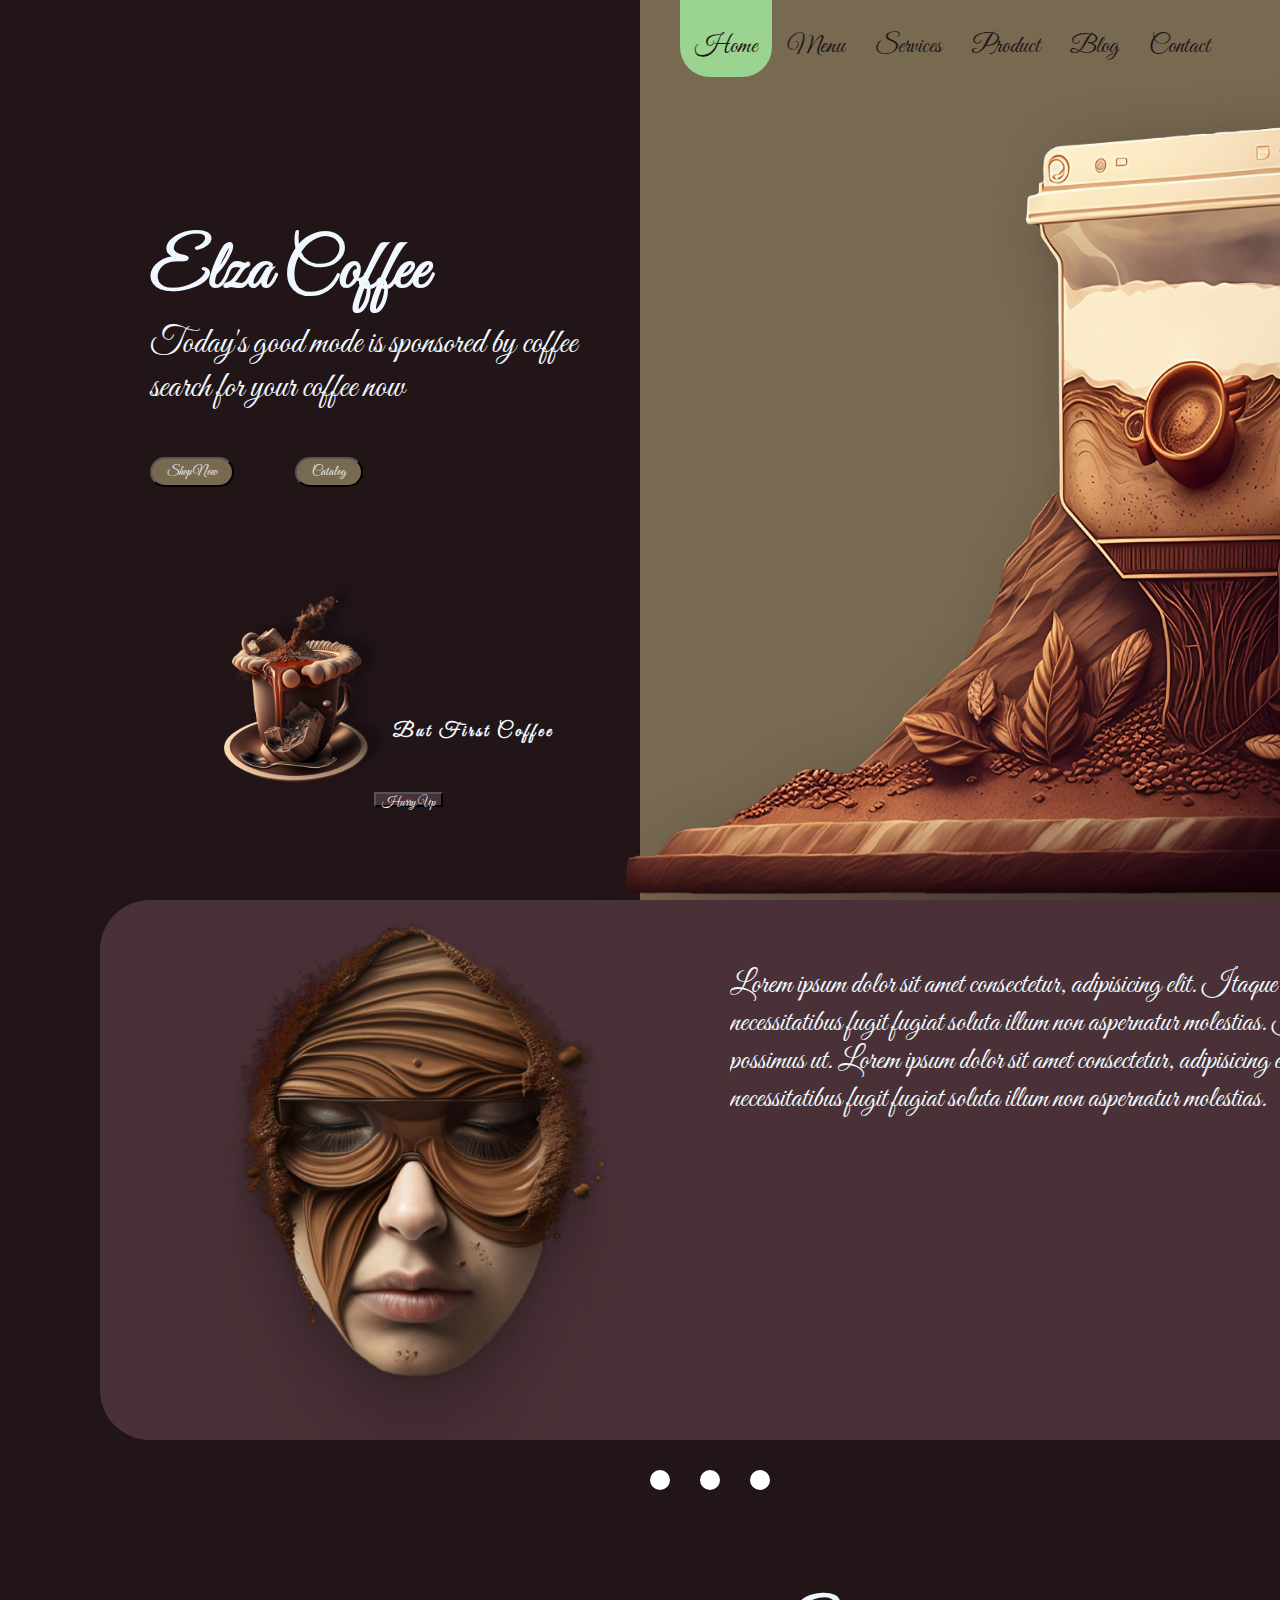
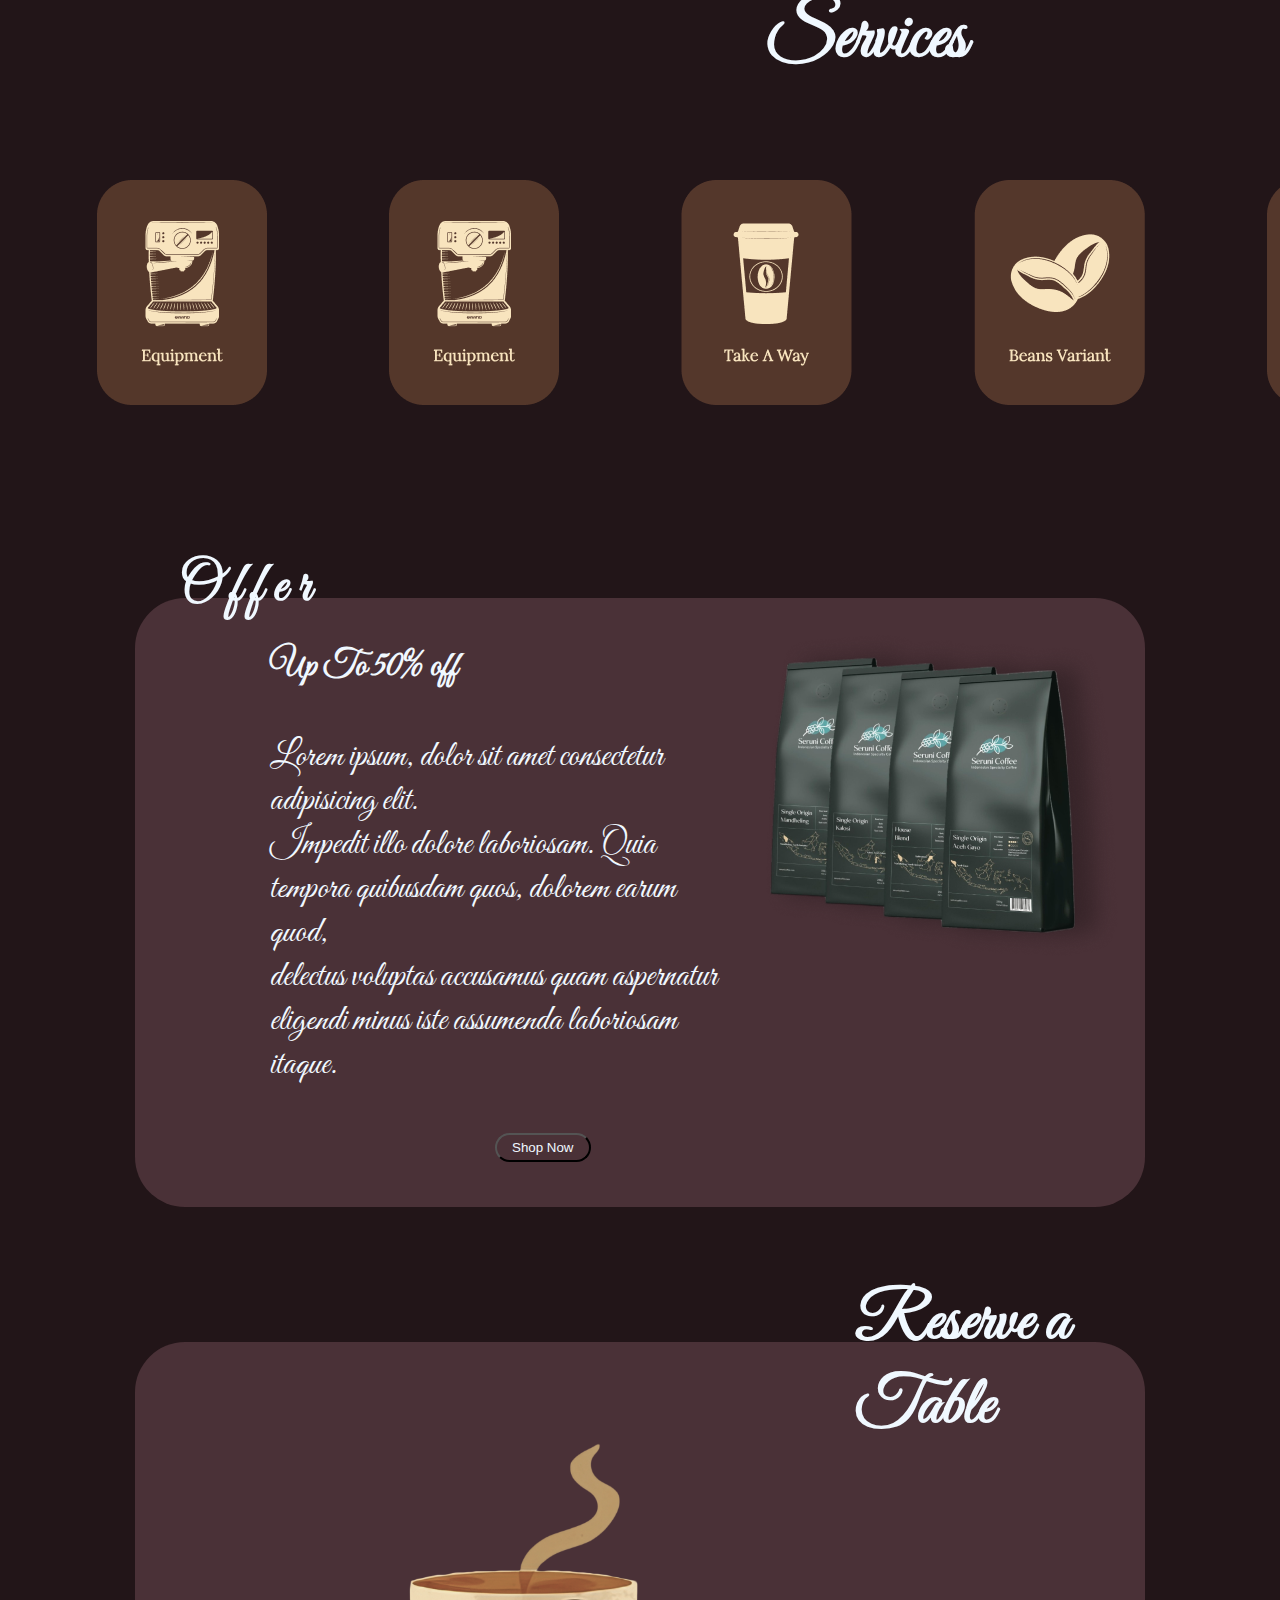
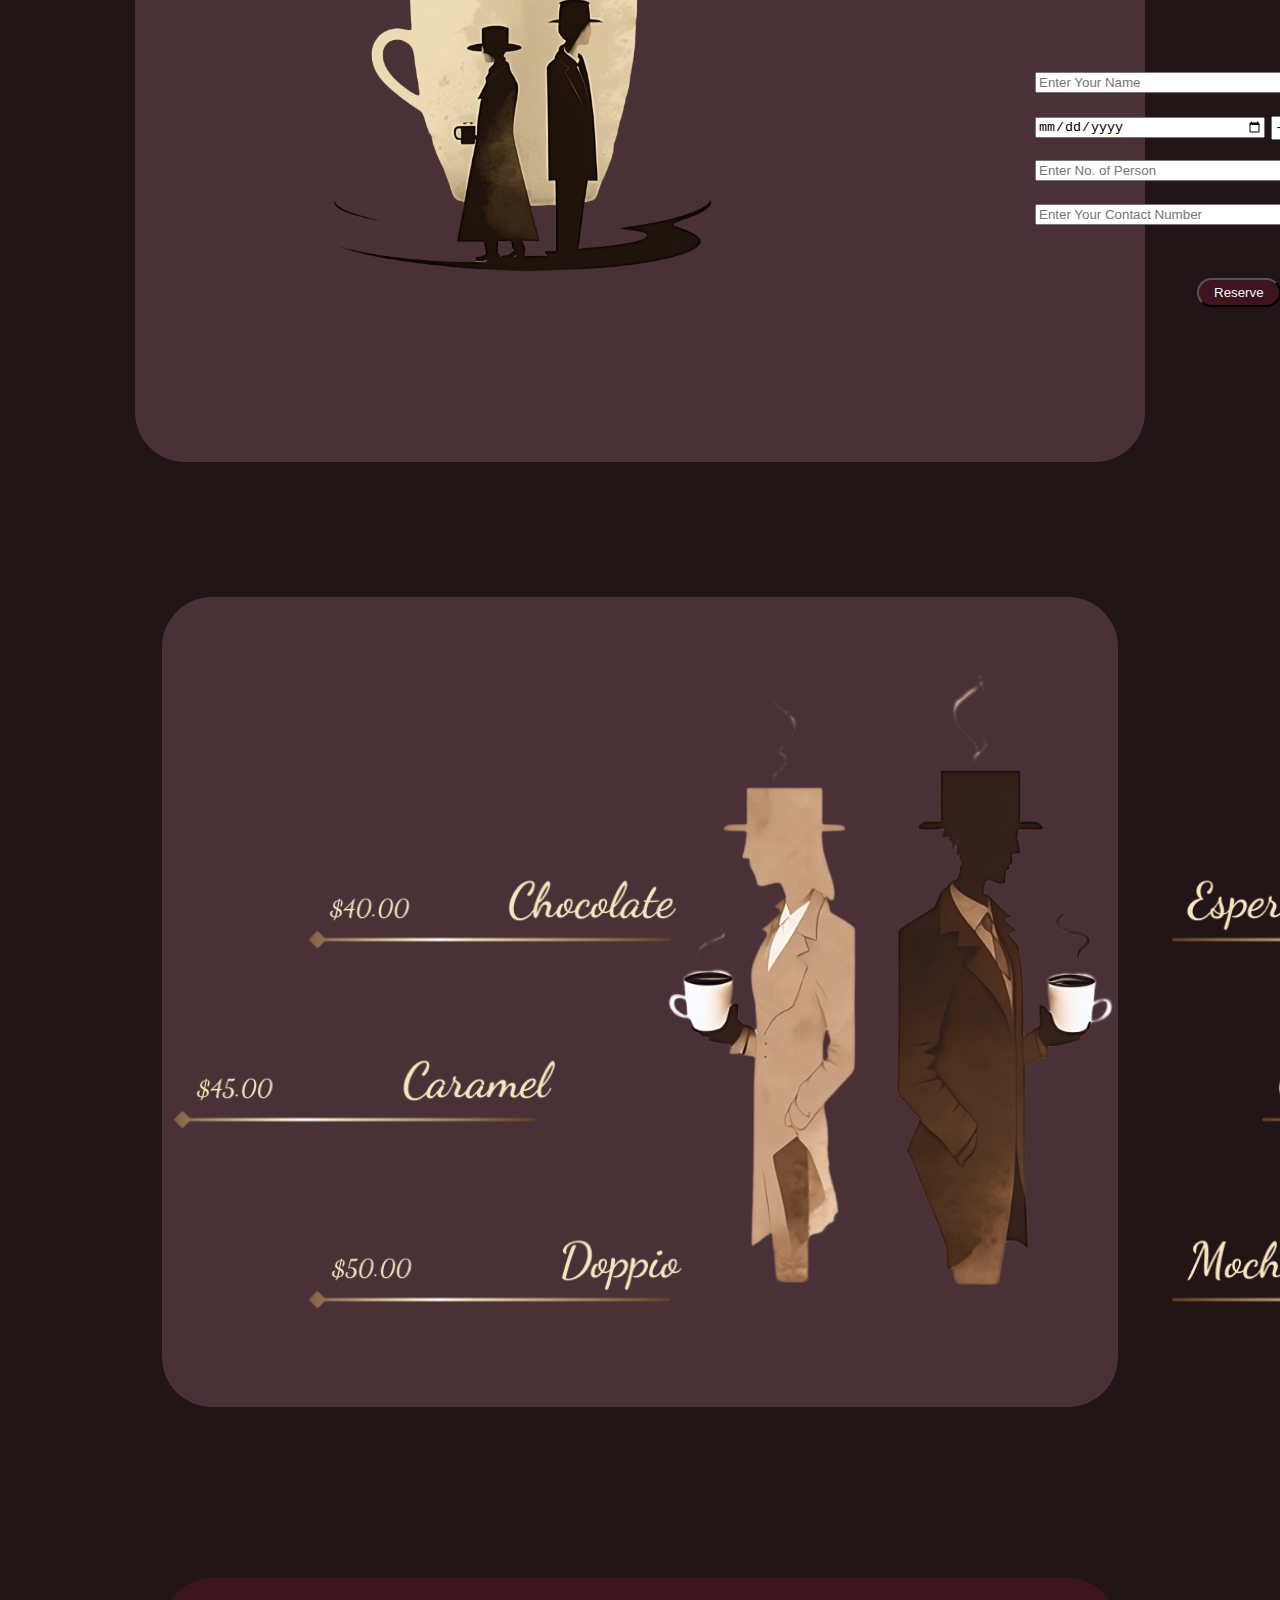
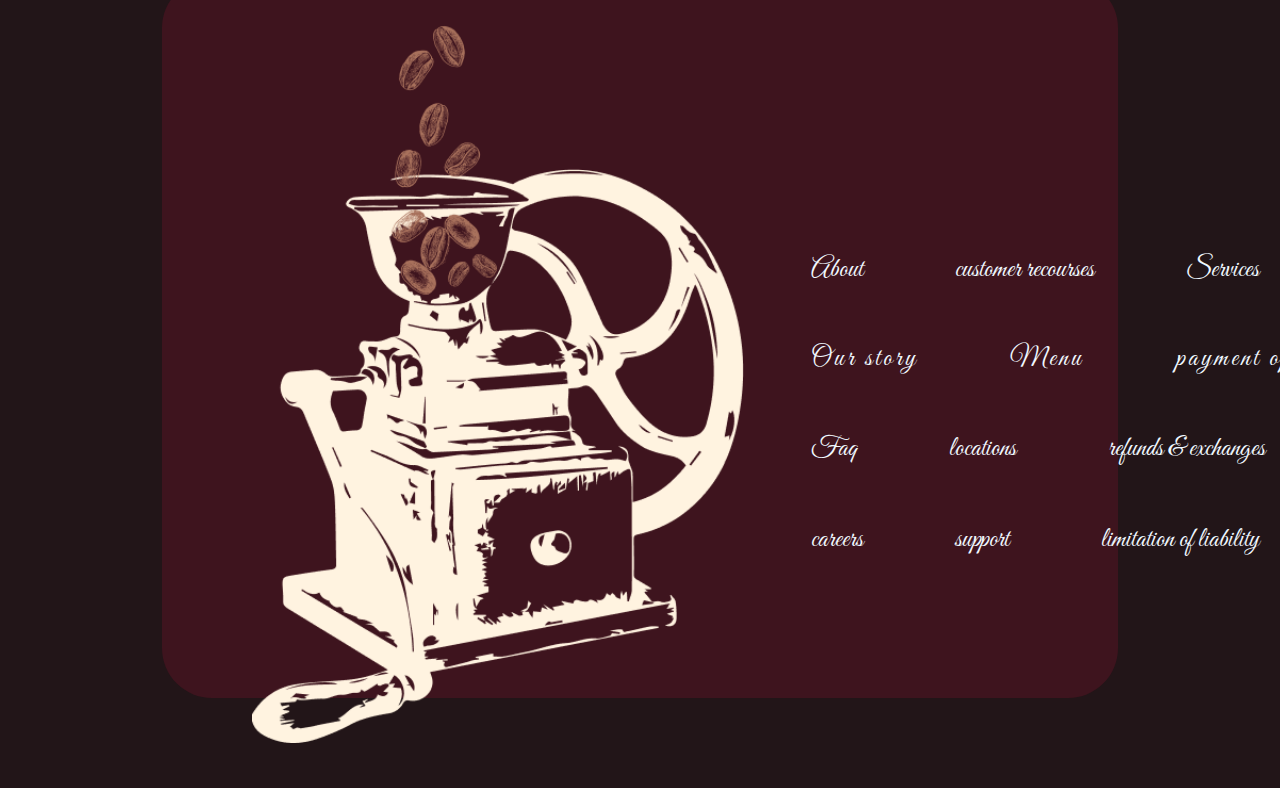
<file: index.html>
<!DOCTYPE html>
<html lang="en">
<head>
    <meta charset="UTF-8">
    <meta name="viewport" content="width=device-width, initial-scale=1.0">
    <title>Dharm's Coffee_Shop</title>
    <link rel="stylesheet" href="./project32.css">
    <link rel="preconnect" href="https://fonts.googleapis.com">
    <link rel="preconnect" href="https://fonts.gstatic.com" crossorigin>
    <link href="https://fonts.googleapis.com/css2?family=Great+Vibes&family=Rubik+Doodle+Shadow&display=swap" rel="stylesheet">
    <link rel="shortcut icon" type="image/jpg" href="./picture/coffee_shop/Cup1.png"/>
</head>
<body>
    <div class="home">
        <div class="left"></div>
        <div class="right">
            <ul>
                <div class="color-kar">
                    <li><a href="#">Home</a></li>
                </div>
                <li><a href="#">Menu</a></li>
                <li><a href="#">Services</a></li>
                <li><a href="#">Product</a></li>
                <li><a href="#">Blog</a></li>
                <li><a href="#">Contact</a></li>
            </ul>
        </div>
    </div>
    <div class="main-div">
        <div class="page-1">
            <img src="./coffee_shop/Hero Img.png" class="main-coffee" >
            <div class="title-name">
                <h1>Elza Coffee</h1>
                <p>Today's good mode is sponsored by coffee <br>
                search for your coffee now</p>
                <button class="shop-now">Shop Now</button>
                <button class="catalog">Catalog</button>
            </div>
            <div class="page-2">            
                <img src="./coffee_shop/Cup1.png" class="coffee-cup" >
                <h3>But First Coffee</h3>
                <button class="hurry-up">Hurry Up</button>
            </div>
        </div> 
        <div class="page-3">
            <img src="./coffee_shop/Image-ourstory.png" class="face" >
            <h3>Our Story</h3>
            <p>
                Lorem ipsum dolor sit amet consectetur, adipisicing elit. 
                Itaque dolores sapiente veniam libero, ea necessitatibus 
                fugit fugiat soluta illum non aspernatur molestias.
                Incidunt tenetur aliquid vero quasi repellat possimus ut.
                Lorem ipsum dolor sit amet consectetur, adipisicing elit. 
                Itaque dolores sapiente veniam libero, ea necessitatibus 
                fugit fugiat soluta illum non aspernatur molestias.
            </p>
        </div>  
        <div class="dots">
            <span class="point"></span>
            <span class="point1"></span>
            <span class="point2"></span>
        </div> 
        <div class="services">
            <h2>Services</h2>
            <div class="img-1 img"><a href="#"><img src="./coffee_shop/Eq.png"></a></div>
            <div class="img-2 img"><a href="#"><img src="./coffee_shop/Eq.png"></a></div>
            <div class="img-3 img"><a href="#"><img src="./coffee_shop/Ta.png"></a></div>
            <div class="img-4 img"><a href="#"><img src="./coffee_shop/Bv.png"></a></div>
            <div class="img-5 img"><a href="#"><img src="./coffee_shop/Ps.png"></a></div>
        </div>
        <div class="offer">
            <h2>Offer</h2>
            <div class="flex">
                <div class="offer-text">
                    <h4>Up To 50% off</h4>
                    <p>Lorem ipsum, dolor sit amet consectetur adipisicing elit. <br>
                        Impedit illo dolore laboriosam. Quia tempora quibusdam quos, dolorem earum quod,<br>
                        delectus voluptas accusamus quam aspernatur eligendi minus iste assumenda laboriosam itaque.
                    </p>
                    <button>Shop Now</button>
                </div>
                <div class="offer-img">
                    <img src="./coffee_shop/multipakage.png" >
                </div>
            </div>
        </div>
        <div class="form">
            <div class="form-h2">
                <h2>Reserve a Table</h2>
            </div>
            <div class="form-flex">
                <div class="form-img">
                    <img src="./coffee_shop/Reserve Img.png" >
                </div>
                <div class="form-text">
                    <form>
                        <input type="text" placeholder="Enter Your Name" required class="name"><br>
                        <input type="date" class="date"> <input type="time" class="time"><br>
                        <input type="number" placeholder="Enter No. of Person" required class="num" ><br>
                        <input type="number" placeholder="Enter Your Contact Number" required class="phone" ><br>
                        <input type="button" value="Reserve" required class="reserve" >
                    </form>
                </div>
            </div>
        </div>
        <div class="popular-menu">
            <div class="popular-rate">
                <img src="./coffee_shop/m1.png" class="img1" >
                <img src="./coffee_shop/m2.png" class="img2" >
                <img src="./coffee_shop/m4.png" class="img3">
                <img src="./coffee_shop/m6.png" class="img4">
                <img src="./coffee_shop/m7.png" class="img5">
                <img src="./coffee_shop/m8.png" class="img6">
            </div>
            <div class="popular-img">
                <img src="./coffee_shop/Popularmenu Img.png" >  
            </div>            
        </div>
        <div class="footer">
            <div class="footer-img">
                <img src="./coffee_shop/Footer Img.png" >  
            </div>
            <div class="footer-text">
                <table>
                    <tr class="tr-1">
                        <td>About</td>
                        <td>customer recourses </td>
                        <td>Services</td>
                        <td><img src="./coffee_shop/location.png" >13/gf,New York,USA</td>
                    </tr>
                    <tr class="tr-2">
                        <td>Our story</td>
                        <td>Menu</td>
                        <td>payment options</td>
                        <td><img src="./coffee_shop/mail.png" >elizacoffee@coffee.com</td>
                    </tr>
                    <tr class="tr-3">
                        <td>Faq</td>
                        <td>locations</td>
                        <td>refunds & exchanges </td>
                    </tr>
                    <tr class="tr-4">
                        <td>careers</td>
                        <td>support</td>
                        <td>limitation of liability</td>
                        <td class="width"><img src="./coffee_shop/moblie.png" >+1-222-34-eliza</td>
                    </tr>                    
                </table>
            </div>
        </div>
    </div>
</body>
</html>
</file>
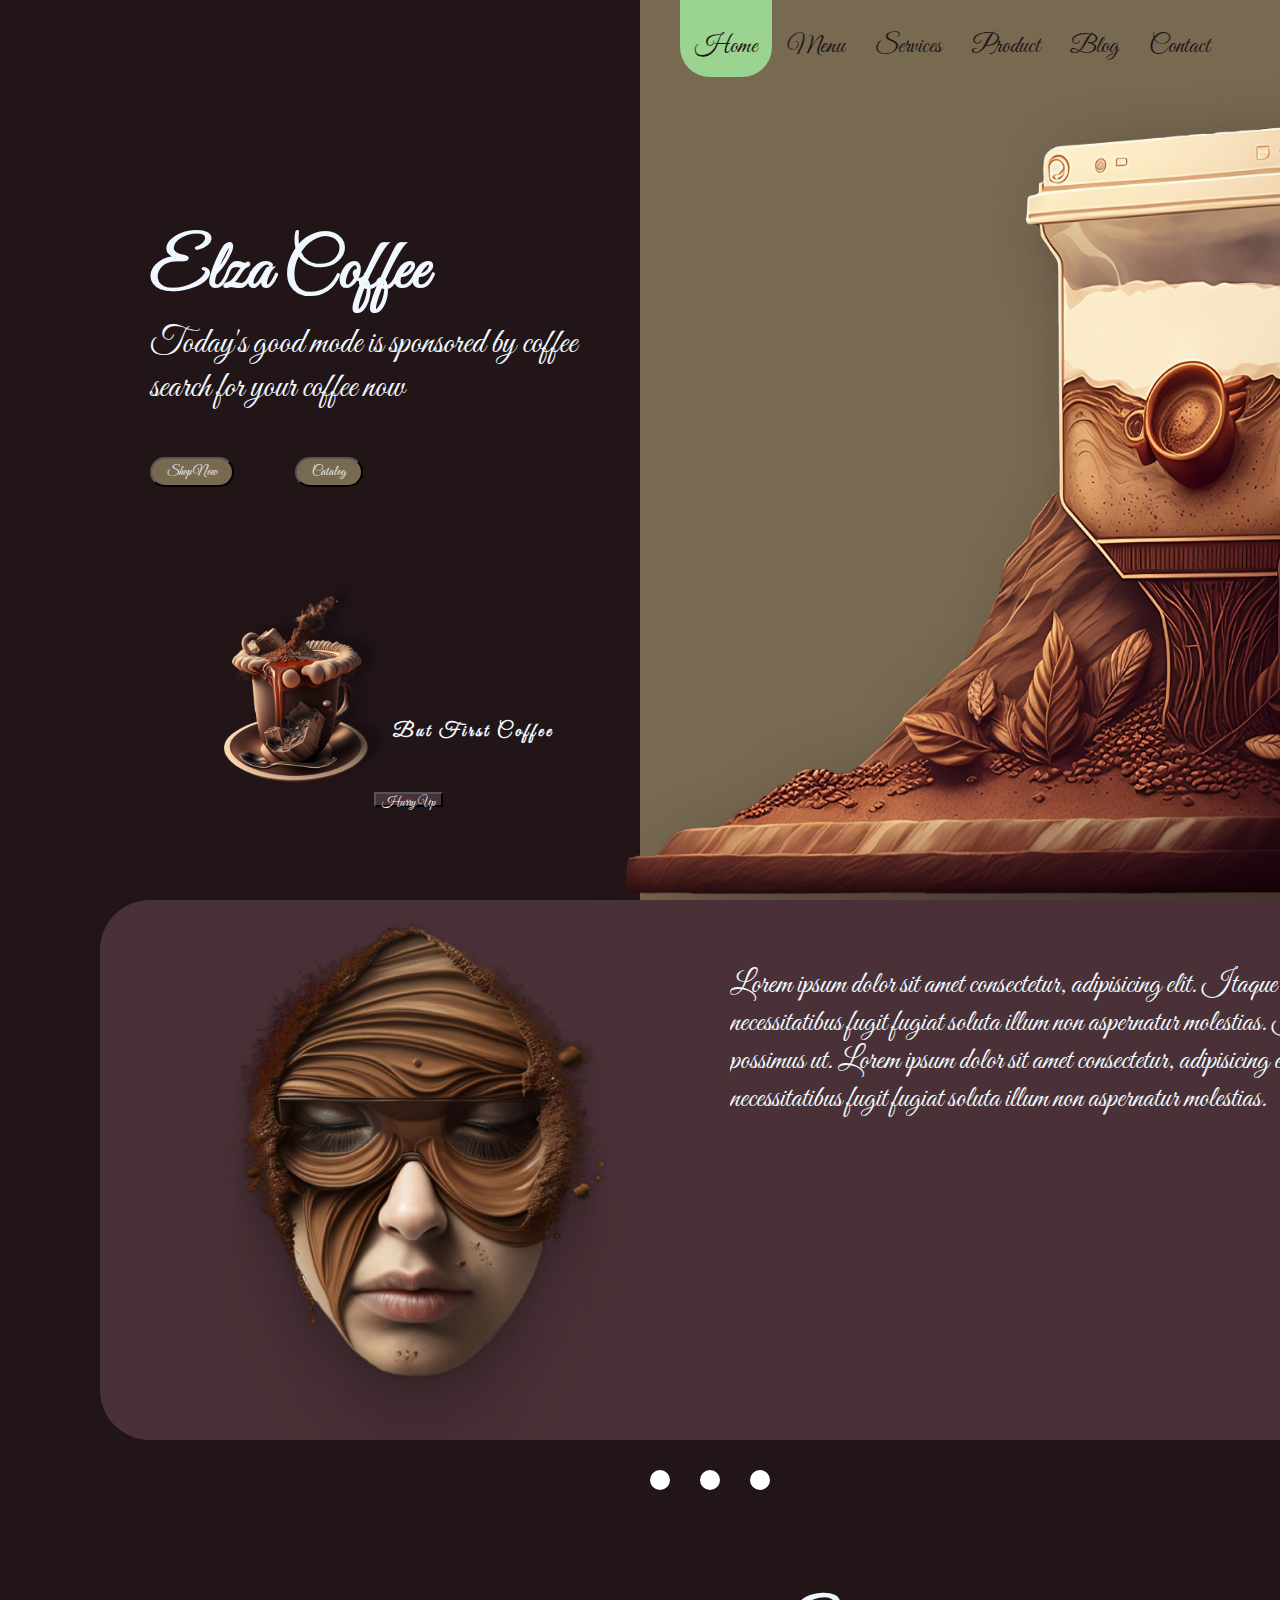
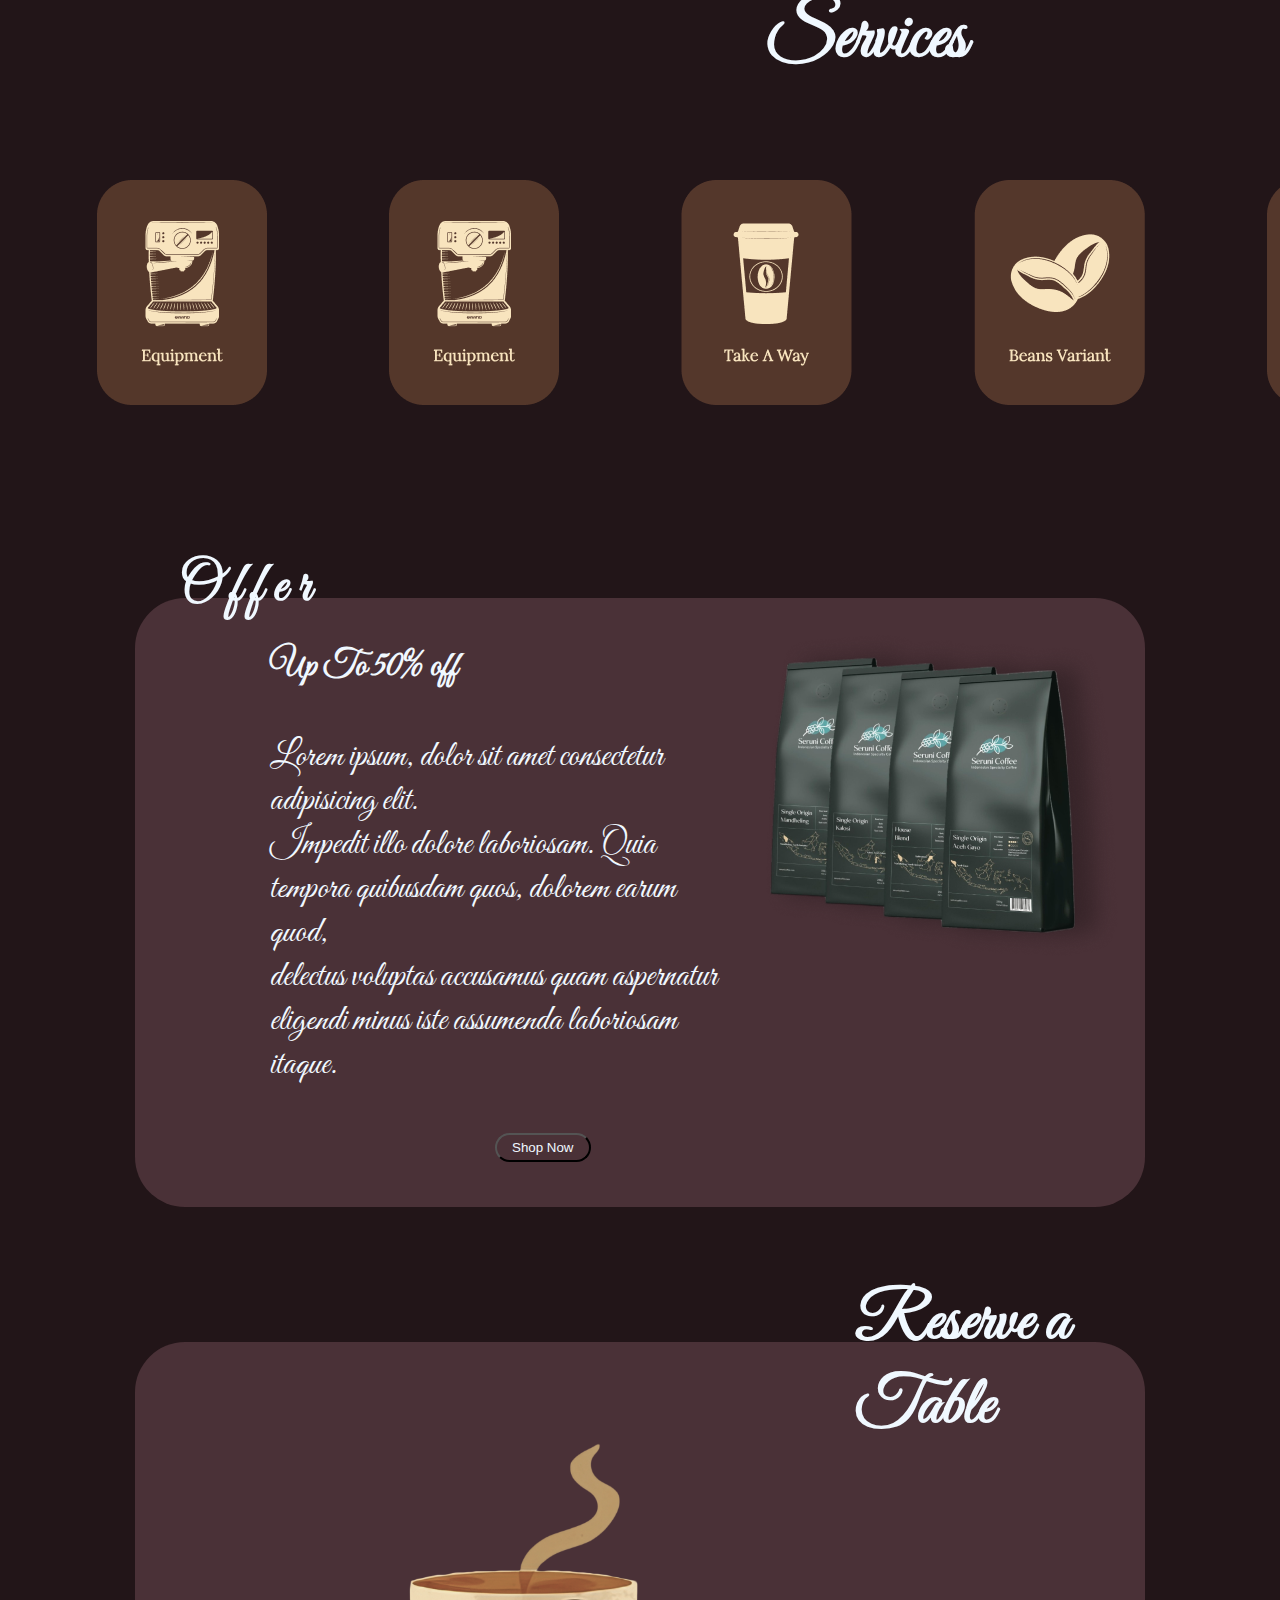
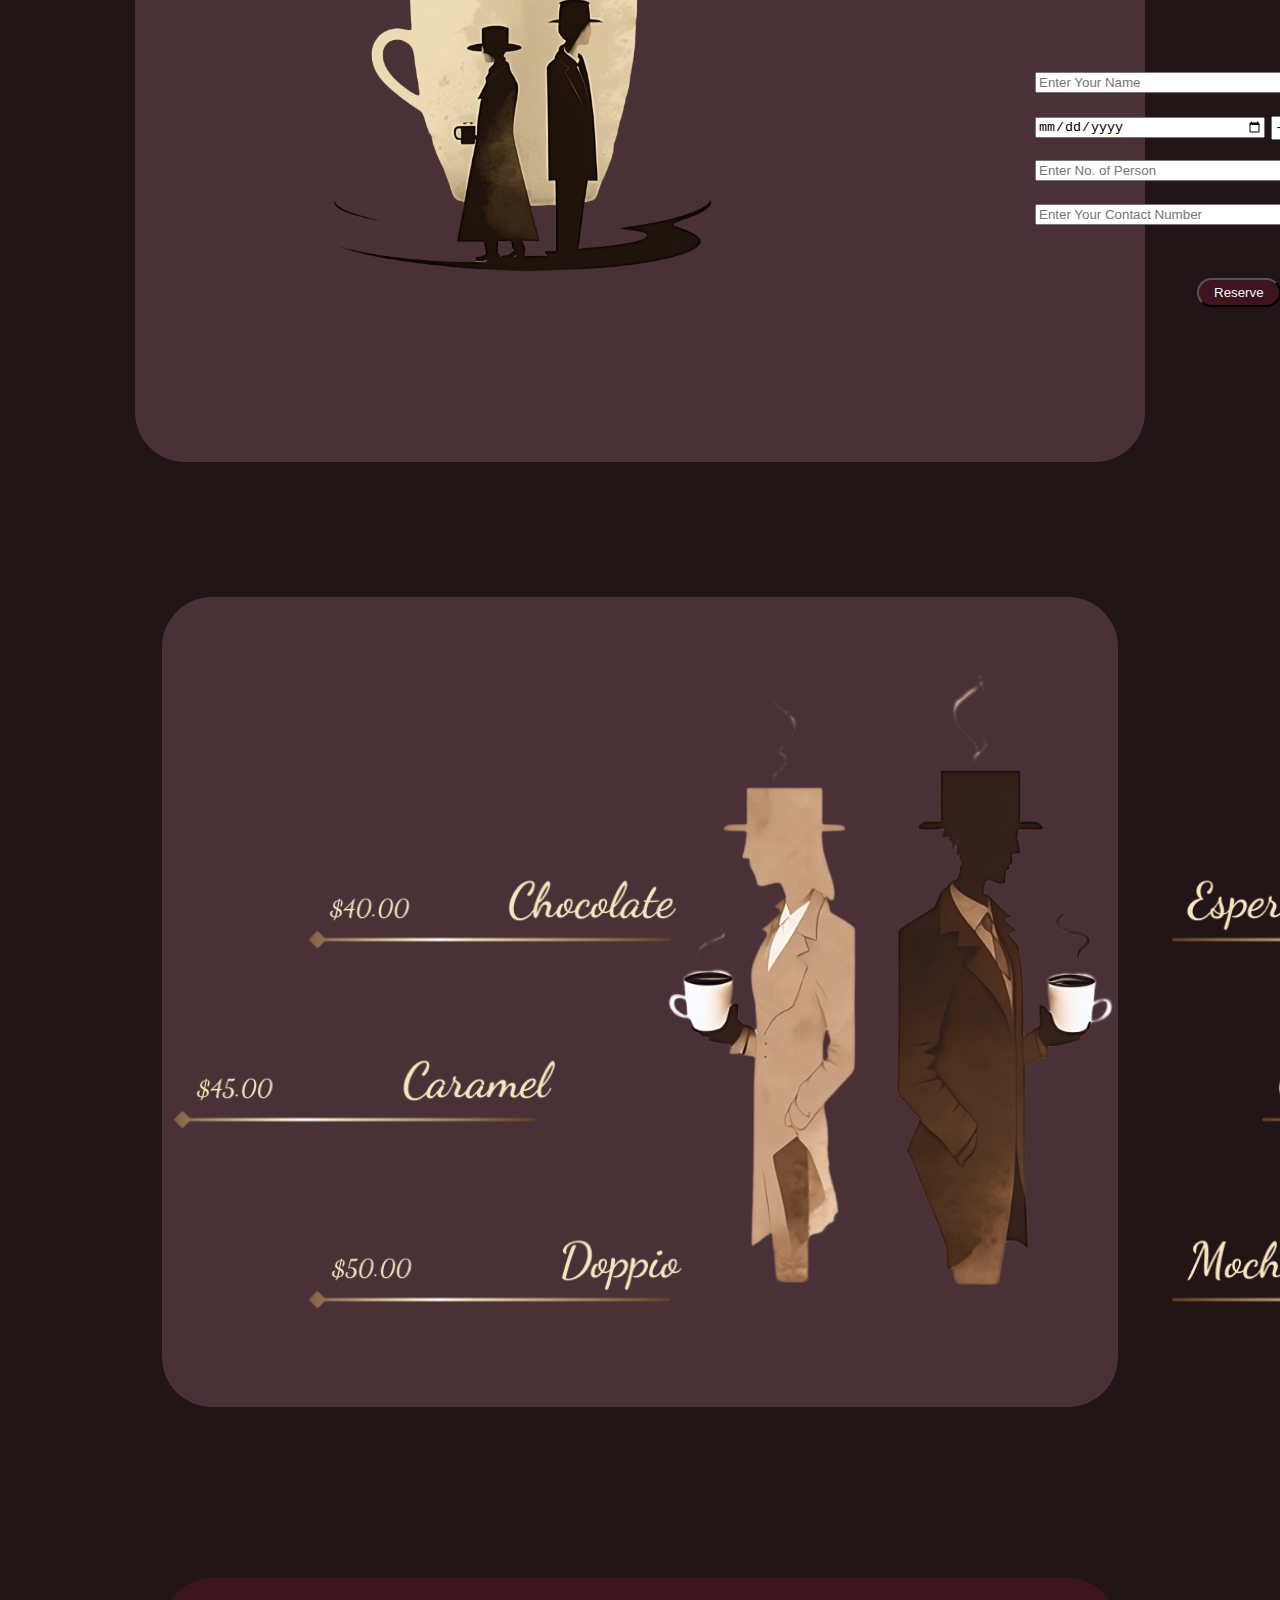
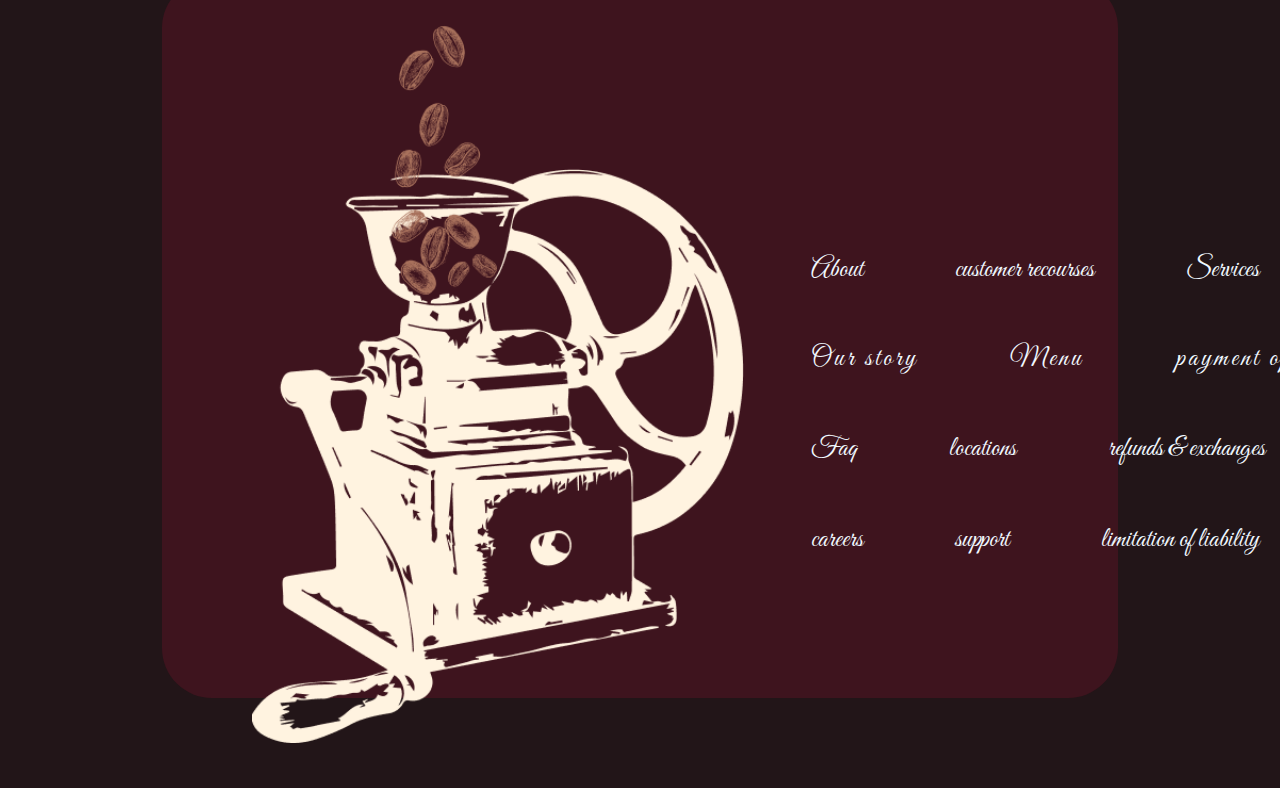
<file: project32.html>
<!DOCTYPE html>
<html lang="en">
<head>
    <meta charset="UTF-8">
    <meta name="viewport" content="width=device-width, initial-scale=1.0">
    <title>Dharm's Coffee_Shop</title>
    <link rel="stylesheet" href="./project32.css">
    <link rel="preconnect" href="https://fonts.googleapis.com">
    <link rel="preconnect" href="https://fonts.gstatic.com" crossorigin>
    <link href="https://fonts.googleapis.com/css2?family=Great+Vibes&family=Rubik+Doodle+Shadow&display=swap" rel="stylesheet">
    <link rel="shortcut icon" type="image/jpg" href="./picture/coffee_shop/Cup1.png"/>
</head>
<body>
    <div class="home">
        <div class="left"></div>
        <div class="right">
            <ul>
                <div class="color-kar">
                    <li><a href="#">Home</a></li>
                </div>
                <li><a href="#">Menu</a></li>
                <li><a href="#">Services</a></li>
                <li><a href="#">Product</a></li>
                <li><a href="#">Blog</a></li>
                <li><a href="#">Contact</a></li>
            </ul>
        </div>
    </div>
    <div class="main-div">
        <div class="page-1">
            <img src="./coffee_shop/Hero Img.png" class="main-coffee" >
            <div class="title-name">
                <h1>Elza Coffee</h1>
                <p>Today's good mode is sponsored by coffee <br>
                search for your coffee now</p>
                <button class="shop-now">Shop Now</button>
                <button class="catalog">Catalog</button>
            </div>
            <div class="page-2">            
                <img src="./coffee_shop/Cup1.png" class="coffee-cup" >
                <h3>But First Coffee</h3>
                <button class="hurry-up">Hurry Up</button>
            </div>
        </div> 
        <div class="page-3">
            <img src="./coffee_shop/Image-ourstory.png" class="face" >
            <h3>Our Story</h3>
            <p>
                Lorem ipsum dolor sit amet consectetur, adipisicing elit. 
                Itaque dolores sapiente veniam libero, ea necessitatibus 
                fugit fugiat soluta illum non aspernatur molestias.
                Incidunt tenetur aliquid vero quasi repellat possimus ut.
                Lorem ipsum dolor sit amet consectetur, adipisicing elit. 
                Itaque dolores sapiente veniam libero, ea necessitatibus 
                fugit fugiat soluta illum non aspernatur molestias.
            </p>
        </div>  
        <div class="dots">
            <span class="point"></span>
            <span class="point1"></span>
            <span class="point2"></span>
        </div> 
        <div class="services">
            <h2>Services</h2>
            <div class="img-1 img"><a href="#"><img src="./coffee_shop/Eq.png"></a></div>
            <div class="img-2 img"><a href="#"><img src="./coffee_shop/Eq.png"></a></div>
            <div class="img-3 img"><a href="#"><img src="./coffee_shop/Ta.png"></a></div>
            <div class="img-4 img"><a href="#"><img src="./coffee_shop/Bv.png"></a></div>
            <div class="img-5 img"><a href="#"><img src="./coffee_shop/Ps.png"></a></div>
        </div>
        <div class="offer">
            <h2>Offer</h2>
            <div class="flex">
                <div class="offer-text">
                    <h4>Up To 50% off</h4>
                    <p>Lorem ipsum, dolor sit amet consectetur adipisicing elit. <br>
                        Impedit illo dolore laboriosam. Quia tempora quibusdam quos, dolorem earum quod,<br>
                        delectus voluptas accusamus quam aspernatur eligendi minus iste assumenda laboriosam itaque.
                    </p>
                    <button>Shop Now</button>
                </div>
                <div class="offer-img">
                    <img src="./coffee_shop/multipakage.png" >
                </div>
            </div>
        </div>
        <div class="form">
            <div class="form-h2">
                <h2>Reserve a Table</h2>
            </div>
            <div class="form-flex">
                <div class="form-img">
                    <img src="./coffee_shop/Reserve Img.png" >
                </div>
                <div class="form-text">
                    <form>
                        <input type="text" placeholder="Enter Your Name" required class="name"><br>
                        <input type="date" class="date"> <input type="time" class="time"><br>
                        <input type="number" placeholder="Enter No. of Person" required class="num" ><br>
                        <input type="number" placeholder="Enter Your Contact Number" required class="phone" ><br>
                        <input type="button" value="Reserve" required class="reserve" >
                    </form>
                </div>
            </div>
        </div>
        <div class="popular-menu">
            <div class="popular-rate">
                <img src="./coffee_shop/m1.png" class="img1" >
                <img src="./coffee_shop/m2.png" class="img2" >
                <img src="./coffee_shop/m4.png" class="img3">
                <img src="./coffee_shop/m6.png" class="img4">
                <img src="./coffee_shop/m7.png" class="img5">
                <img src="./coffee_shop/m8.png" class="img6">
            </div>
            <div class="popular-img">
                <img src="./coffee_shop/Popularmenu Img.png" >  
            </div>            
        </div>
        <div class="footer">
            <div class="footer-img">
                <img src="./coffee_shop/Footer Img.png" >  
            </div>
            <div class="footer-text">
                <table>
                    <tr class="tr-1">
                        <td>About</td>
                        <td>customer recourses </td>
                        <td>Services</td>
                        <td><img src="./coffee_shop/location.png" >13/gf,New York,USA</td>
                    </tr>
                    <tr class="tr-2">
                        <td>Our story</td>
                        <td>Menu</td>
                        <td>payment options</td>
                        <td><img src="./coffee_shop/mail.png" >elizacoffee@coffee.com</td>
                    </tr>
                    <tr class="tr-3">
                        <td>Faq</td>
                        <td>locations</td>
                        <td>refunds & exchanges </td>
                    </tr>
                    <tr class="tr-4">
                        <td>careers</td>
                        <td>support</td>
                        <td>limitation of liability</td>
                        <td class="width"><img src="./coffee_shop/moblie.png" >+1-222-34-eliza</td>
                    </tr>                    
                </table>
            </div>
        </div>
    </div>
</body>
</html>
</file>
<file: project32.css>
body{
    margin: 0;
    padding: 0;    
    font-family: 'Great Vibes', cursive;
    background-color: #221518;
}
.home
{
    position: relative;
    display: flex;
}
.left
{
    background-color: #221518;
    width: 50%;
    height: 100vh;
}
.right
{
    background-color: #786951;
    width: 50%;
    height: 100vh;
}
.page-1
{
    position: absolute;
}
.page-1 p
{
    margin-top: -40px;
}
.right ul li a
{
    text-decoration: none;
    color: #221518;
    font-size: 25px;
    cursor: pointer;
}
.color-kar
{
    margin-top: -50px;
    padding-top: 50px;
    background-color: rgb(155, 211, 145);
    border-bottom-left-radius:30px;
    border-bottom-right-radius:30px;
}
.right ul li
{
    display: flex;
    padding: 15px;
}
.right ul 
{
    display: flex;
}
.main-coffee
{
    position: absolute;
    margin-left: 570px;
    margin-top: -95vh;
    width: 950px;
    height: 95vh;
}
.title-name
{
    position: absolute;
    margin-top: -80vh;
    margin-left: 150px;
    font-size: 35px;
    color: aliceblue;
}
.title-name p
{
    width: 650px;
}
.coffee-cup
{
    height: 250px;
}
.page-2 
{
    position: relative;
    margin-top: -100vh;
    display: flex;
}
.page-2 img
{
    margin-top: 62vh;
    margin-left: 20vh;
}
.page-2 h3
{
    color: aliceblue;
    margin-top: 80vh;
    margin-left: -5vh;
    letter-spacing: 3px;
}
.hurry-up
{
    color: aliceblue;
    background-color: #4a3137;
    height: 15px;
    margin-top: 88vh;
    margin-left: -20vh;    
    font-family: 'Great Vibes', cursive;
}
.shop-now
{
    background-color: #786951;
    color: aliceblue;
    border-radius: 20px;
    padding-left: 15px;
    padding-right: 15px;
    padding-top: 5px;
    padding-bottom: 5px;
    font-family: 'Great Vibes', cursive;
}
.catalog
{
    background-color: #786951;
    color: aliceblue;
    border-radius: 20px;
    padding-left: 15px;
    padding-right: 15px;
    padding-top: 5px;
    padding-bottom: 5px;
    margin-left: 55px;
    font-family: 'Great Vibes', cursive;
}
.page-3{
    background-color: #4a3137;
    height: 60vh;
    width: 180vh;
    margin-left: 100px;
    border-radius: 50px;
    position: relative;
}
.page-3 .face
{
    height: 730px;
    position: relative;
}
.page-3 h3
{
    position: relative;
    color: aliceblue;
    text-align: end;
    margin-right: 40px;
    margin-top: -760px;
    font-size: 40px;
    letter-spacing: 5px;
}
.page-3 p
{
    position: relative;
    color: aliceblue;
    font-size: 30px;
    width: 105vh;
    overflow: auto;
    margin-left: 70vh;
}
.dots .point
{
    position: absolute;
    background-color: white;
    border-radius: 50%;
    height: 20px;
    width: 20px;
    margin-top: 30px;
    margin-left: 650px;
}
.dots .point1
{
    position: absolute;
    background-color: white;
    border-radius: 50%;
    height: 20px;
    width: 20px;
    margin-top: 30px;
    margin-left: 700px;
}
.dots .point2
{
    position: absolute;
    background-color: white;
    border-radius: 50%;
    height: 20px;
    width: 20px;
    margin-top: 30px;
    margin-left: 750px;
}
.services
{
    color: aliceblue;
    display: flex;
    position: relative;
    margin-top: 10vh;
    border-radius: 20px;
}
.services h2
{
    display: flex;
    position: absolute;
    text-align: center;
    margin-left: 85vh;
    font-size: 75px;
}
.services div img
{
    padding: 25px;
    margin-top: 25vh;
    margin-left: 8vh;
}   
.offer
{
    color: aliceblue;
    background-color: #4a3137;
    margin-left: 15vh;
    margin-right: 15vh;
    margin-top: 18vh;
    border-radius: 50px;
    margin-bottom: 15vh;
}
.offer-text 
{
    margin-left: 15vh;
    font-size: 35px;
}
.offer h2
{
    position: absolute;
    font-size: 55px;
    margin-top: -5vh;
    margin-left: 5vh;
    letter-spacing: 10px;
}
.offer-text button
{
    padding: 5px 15px;
    border-radius: 15px;
    background-color: #4a3137;
    color: aliceblue;
    margin-bottom: 5vh;
    margin-left: 25vh;
}
.flex
{
    position: relative;
    display: flex;
}
.form
{
    position: relative;
    margin-left: 15vh;
    margin-right: 15vh;
    border-radius: 50px;
    height: 80vh;
    background-color: #4a3137;
}
.form-h2
{
    position: absolute;
    color: aliceblue;
    margin-left: 80vh;
    margin-top: -13vh;
    font-size: 45px;
}
.form-img img
{
    margin-top: 10vh;
    height: 450px;
    margin-left: 20vh;
    margin-bottom: 10vh;
}
.form-flex
{
    position: relative;
    display: flex;
}
.form-text
{
    position: absolute;
    margin-top: 35vh;
    margin-left: 100vh;
    font-size: 35px;
}
.name
{
    margin-bottom: 5px;
    width: 50vh;
}
.num
{
    margin-bottom: 5px;
    width: 50vh;
}
.phone
{
    margin-bottom: 5px;
    width: 50vh;
}
.date
{
    margin-bottom: 5px;
    width: 25vh;
}
.time
{
    margin-bottom: 5px;
    width: 24vh;
}
.reserve
{
    background-color: #3e141e;
    color: aliceblue;
    border-radius: 20px;
    padding: 5px 15px;
    margin-top: 5vh;
    margin-left: 18vh;
}
.popular-menu
{
    position: relative;
    height: 90vh;
    margin-top: 15vh;
    margin-left: 18vh;
    margin-right: 18vh;
    margin-bottom: 10vh;
    border-radius: 50px;
    background-color: #4a3137;
}
.popular-img img
{
    margin-left: 55vh;
    height:80vh;
}
.popular-rate .img1
{
    position: absolute;
    margin-top: 30vh;
    margin-left: 15vh;
    height: 10vh;
}
.popular-rate .img4
{
    position: absolute;
    margin-top: 50vh;
    height: 10vh;
}
.popular-rate .img6
{
    position: absolute;
    margin-top: 70vh;
    margin-left: 15vh;
    height: 10vh;
}
.popular-rate .img2
{
    position: absolute;
    margin-top: 30vh;
    margin-left: 110vh;
    height: 10vh;
}
.popular-rate .img3
{
    position: absolute;
    margin-top: 50vh;
    margin-left: 120vh;
    height: 10vh;
}
.popular-rate .img5
{
    position: absolute;
    margin-top: 70vh;
    margin-left: 110vh;
    height: 10vh;
}
.footer
{
    background-color: #3e141e;
    color: aliceblue;
    position: relative;
    height: 80vh;
    margin-top: 19vh;
    margin-left: 18vh;
    margin-right: 18vh;
    margin-bottom: 10vh;
    border-radius: 50px;
    display: flex;
}
.footer-img img
{
    margin-top: 5vh;
    margin-left: 10vh;
    height: 80vh;
}
table
{
    position: relative;
}
tr
{
    position: absolute;
    margin-left:2vh;
}
td
{
    padding: 5vh;
    font-size: 3vh;
}
.tr-1
{
    margin-top: 25vh;
    width: 800vh;
}
.tr-2
{
    margin-top: 35vh;
    width: 800vh;
    letter-spacing: 3px;
}
.tr-3
{
    margin-top: 45vh;
    width: 800vh;
}
.tr-4
{
    margin-top: 55vh;
    width: 800vh;
}
.width
{
    width: 150vh;
}
</file>
